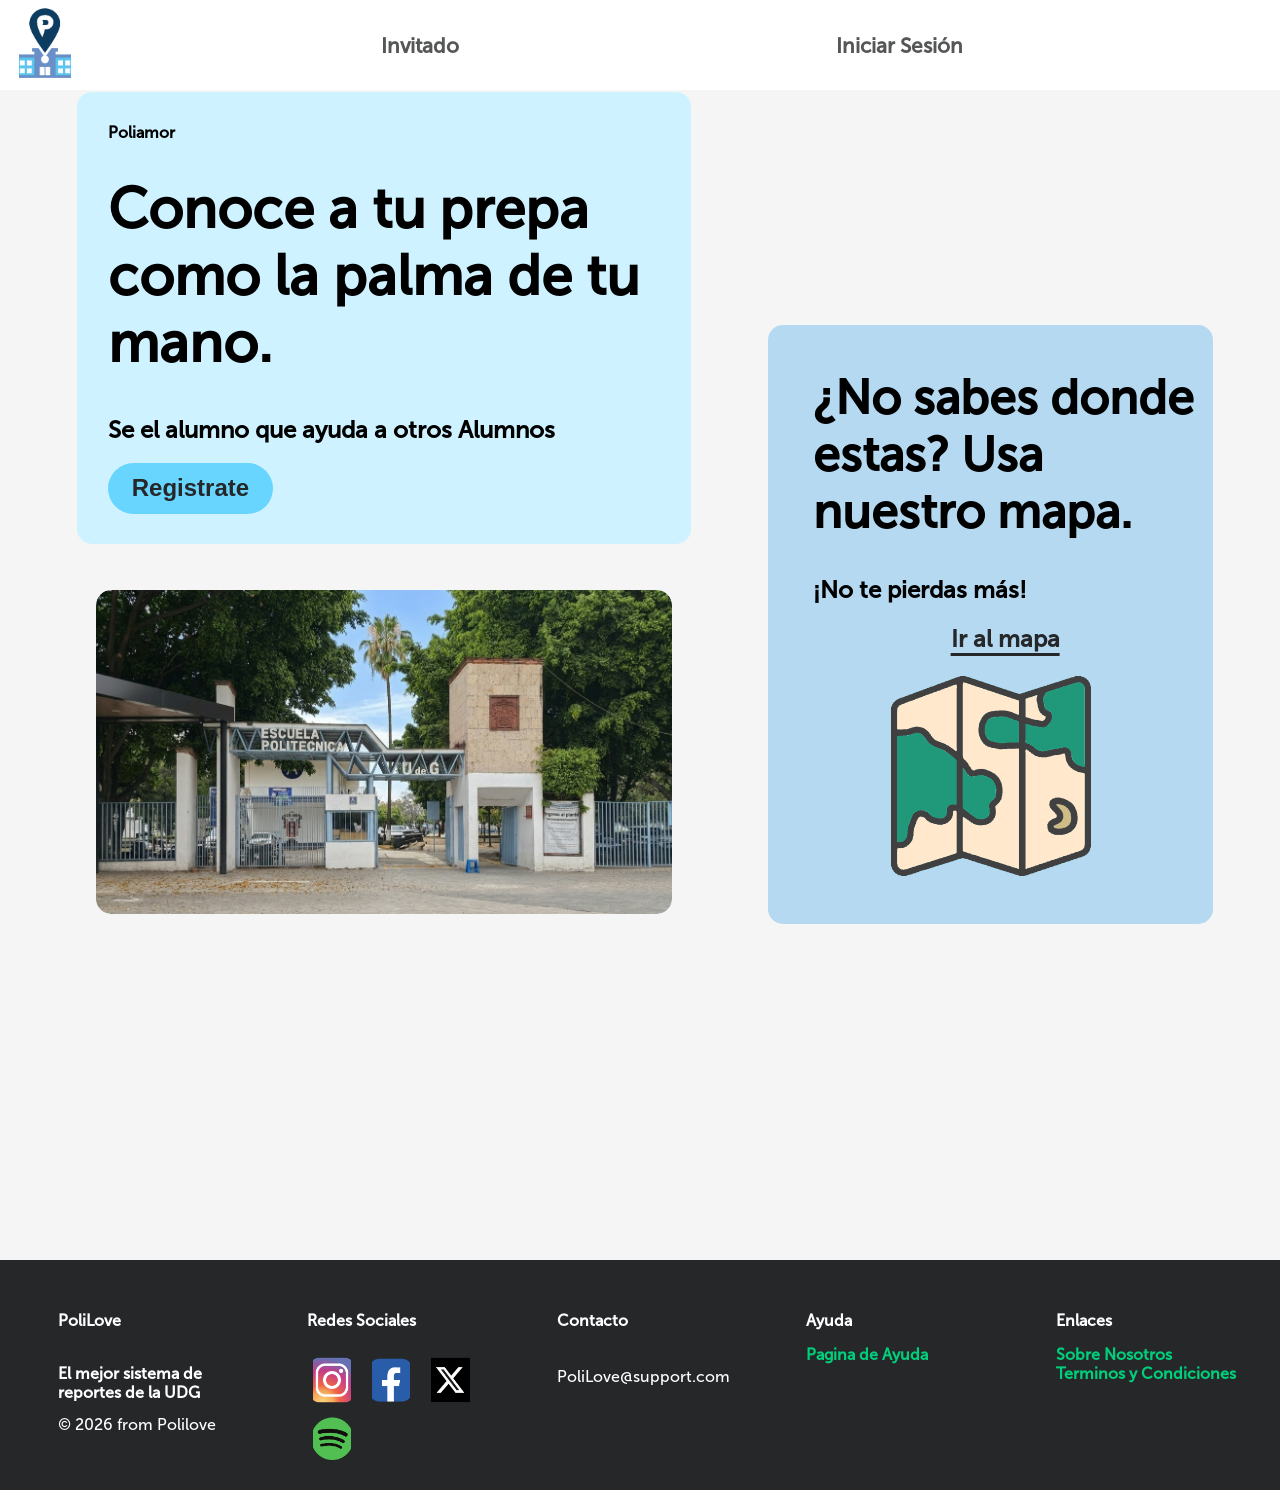
<file: index/index.html>
<!DOCTYPE html>
<html lang="en">
<head>
    <meta charset="UTF-8">
    <title>Inicio</title>
    <link rel="stylesheet" href="index.css">
</head>
<body>
    
<header>
    <section id="headLogo">
        <article id="hlogo">
           <a href="index.html"><img src="../imagenes/logotipos/logoxd.png" alt=""></a> 
        </article>
    </section>
    <nav>
        <a href="../mapa/mapa.html">Invitado</a>
        <a href="../IniciodeSesion/IniciodeSesion.html">Iniciar Sesión</a>
    </nav>

</header>

<main>
        <section id="maincontent">
        <article id="manimanito">
            <h1>Poliamor</h1><br>
            <p class="big"> Conoce a tu prepa como la palma de tu mano.</p><br><br>
            <p class="biggi">Se el alumno que ayuda a otros Alumnos</p><br>
            <a href="../IniciodeSesion/IniciodeSesion.html"><button id="registerbtt">Registrate</button></a>

        </article>

        </section>

            <section id="photomain">
                <section class="imgs">
        <ul>
          <li>
            <img src="../imagenes/alter/switch1.png" class="img">
          </li>

          <li>
            <img src="../imagenes/alter/switch2.jpg" class="img">
          </li>

          <li>
            <img src="../imagenes/alter/switch3.jpg" class="img">
          </li>  

          <li>
            <img src="../imagenes/alter/switch4.jpg" class="img">
          </li>  
        </ul>
            </section>
            </section>
</main>


<aside>
    <section id="as">
        <section id="as1">
            <h1>¿No sabes donde estas? Usa nuestro mapa.</h1>
            <p>¡No te pierdas más!</p>
            <a href="../mapa/mapa.html" id="link">Ir al mapa</a>
        </section>    

        <section id="as2">
            <img src="../imagenes/alter/mapi.png" id="mapa">
        </section>
    </section>
</aside>




<footer>

    <article class="foart1">
        <h1>PoliLove</h1>
<br>
        <h4>El mejor sistema de reportes de la UDG</h4>
        <p>© 2026 from Polilove</p>

    </article>
    <article class="foart1">

        <h1>Redes Sociales</h4>
            <section class="web">
                <a href=""><img src="../imagenes/logotipos/instagram.png" alt="Instagram"></a>
            </section>
            <section class="web">
                <a href=""><img src="../imagenes/logotipos/facebook.png" alt="Facebook"></a> 
            </section>
            <section class="web">
                <a href=""><img src="../imagenes/logotipos/twitter.png" alt="Twitter"></a>
            </section>
            <section class="web">
                <a href=""><img src="../imagenes/logotipos/spotify.png" alt="Spotify"></a>
            </section>
    </article>

    <article class="foart1">

        <h1>Contacto</h1>
        <br>
        <p>PoliLove@support.com</p>
    </article>
    <article class="foart1">
        <h1>Ayuda</h1>
        <a href="../Ayuda/ayuda.html">Pagina de Ayuda</a> <br> <!-- Aqui van los enlaces de la Pagina de Ayuda-->
    </article>
    <article class="foart1">
        <h1>Enlaces</h1>
        <a href="../sobreNosotros/sobreNosotros.html">Sobre Nosotros</a><br> <!--Sobre nosostros-->
        <a href="../terminos/Terminos_y_Condiciones.pdf"   target="_blank">Terminos y Condiciones</a> <!--Terminos y Condiciones-->

    </article>

</footer>
</body>
</html>
</file>
<file: index/index.css>
/*--General--*/

@font-face {
  font-family: "Museo";
  src: url(../Fonts/MuseoSans_500.otf) format("truetype");
}

*{
    margin: 0%;
    padding: 0%;
    box-sizing: border-box;
}

html,body{
    width: 100%;
    height: 100%;
    font-family: 'Museo';
    background-color: #f5f5f5;
}

a{
    text-decoration: none;    
    color: #555656;
    font-weight: bold;
}

a:hover{
    color: green;
}

/*--Header--*/

header{
    width: 100%;
    height: 60px;
    background-color: #ffffff;
    position: fixed;
    top: 0;
    font-family: 'Museo';
    font-size: 14px;
    z-index: 1000;
    display: flex;
    align-items: center;
    justify-content: space-between;
    padding: 0 15px;
}

#headLogo{
    width: 40px;
    height: 40px;
}

#hlogo{
    width: 100%;
    height: 100%;
}


nav{
    display: flex;
    gap: 15px;
    align-items: center;
}

nav a{
    font-size: 12px;
    white-space: nowrap;
}

/*--Cuerpo--*/

main{
    width: 100%;
    padding: 70px 20px 20px 20px;
}

#maincontent{
    width: 100%;
    background-color: #cef2ff;
    border-radius: 15px;
    padding: 25px 20px;
    margin-bottom: 30px;
}

#manimanito{
    width: 100%;
}

#manimanito h1{
    font-size: 24px;
    margin-bottom: 15px;
}

.big{
    font-size: 28px;
    font-weight: bolder;
    line-height: 1.2;
}

.biggi{
    font-size: 18px;
    font-weight: bold;
    margin: 20px 0;
}

#registerbtt{
    width: 100%;
    max-width: 250px;
    height: 50px;
    border-radius: 40px;
    padding: 12px 20px;
    color: #252729;
    font-size: 18px;
    font-weight: bold;
    background-color: #67d5fe;
    cursor: pointer;
    border: none;
    margin-top: 20px;
}

#photomain{
    width: 100%;
    aspect-ratio: 16/9;
    border-radius: 15px;
    overflow: hidden;
    margin-bottom: 30px;
}

.imgs{
   width: 100%;
    aspect-ratio: 16/9;
    border-radius: 15px;
    overflow: hidden;
    margin-bottom: 30px;
}

.imgs ul{
  display: flex;
  padding: 0;
  width: 400%;
  animation: slide 30s infinite alternate ease-in-out;
}

.imgs li{
  width: 100%;
  list-style: none;
  position: relative;
}

.imgs img{
  width: 100%;
  height: 100%;
  object-fit: cover;
}

@keyframes slide{
  0% { margin-left: 0; }
  20% { margin-left: 0; }

  25% { margin-left: -100%; }
  45% { margin-left: -100%; }

  50% { margin-left: -200%; }
  70% { margin-left: -200%; }

  75% { margin-left: -300%; }
  100% { margin-left: -300%; }
}

aside{
    width: 100%;
    padding: 0 20px 30px 20px;
}

#as{
    width: 100%;
    border-radius: 15px;
    background-color: #b5d9f1;
    padding: 30px 20px;
}

#as1{
    width: 100%;
    margin-bottom: 30px;
}

#as1 h1{
    font-size: 24px;
    margin-bottom: 15px;
    text-align: center;
}

#as1 p{
    font-size: 16px;
    font-weight: bold;
    text-align: center;
    margin-bottom: 20px;
}

#as1 a{
    font-size: 16px;
    color: #252729;
    text-decoration: underline;
    text-underline-offset: 6px;
    text-decoration-thickness: 3px;
    display: block;
    text-align: center;
}

#as2{
    width: 100%;
    display: flex;
    justify-content: center;
}

#mapa{
    width: 70%;
    max-width: 250px;
}

/*--Footer--*/
footer{
    width: 100%;
    background-color: #252729;
    font-family: 'Museo';
    padding: 30px 20px;
}

.foart1{
    width: 100%;
    margin-bottom: 30px;
    color: rgb(255, 255, 255);
}

.foart1 h1{
    font-size: 20px;
    margin-bottom: 15px;
}

.foart1 h4{
    font-size: 14px;
    margin-bottom: 10px;
}

.foart1 p{
    font-size: 14px;
    line-height: 1.6;
}

.foart1 a{
    font-size: 14px;
    display: block;
    margin-bottom: 8px;
}

.web{
    width: 50px;
    height: 50px;
    display: inline-block;
    margin-right: 15px;
    margin-top: 15px;
}

img{
    width: 100%;
    height: 100%;
    object-fit: cover;
}

footer a{
    color: rgb(1, 205, 123);
}


/* Media Query para Header en Escritorio */
@media (min-width: 768px) {
    header{
        height: 10%;
        min-height: 70px;
        font-size: 130%;
        padding: 0;
        justify-content: flex-start;
    }

    #headLogo{
        width: 15%;
        height: 100%;
        float: left;
    }

    #hlogo{
        width: 27%;
        height: 80%;
        margin-left: 10%;
        margin-top: 3%;
    }

    nav{
        width: 75%;
        height: 100%;
        float: left;
        justify-content: space-around;
        gap: 0;
    }

    nav a{
        font-size: inherit;
    }

    #alter{
        display: block;
        width: 10%;
        height: 100%;
        float: left;
        background-color: rgb(255, 255, 255);
    }
}

/* Media Query para Footer en Escritorio */
@media (min-width: 768px) {
    footer{
        display: flex;
        flex-wrap: wrap;
        padding: 2% 0;
    }

    .foart1{
        width: 15%;
        margin-left: 4.5%;
        margin-top: 2%;
        margin-bottom: 0;
    }

    .foart1 h1{
        font-size: inherit;
    }

    .foart1 h4{
        font-size: inherit;
    }

    .foart1 p{
        font-size: inherit;
    }

    .foart1 a{
        font-size: inherit;
        display: inline;
    }

    .web{
        width: 20%;
        border-radius: 40px;
        aspect-ratio: 1/1;
        float: left;
        margin-left: 3%;
        margin-top: 5%;
        display: block;
    }
}

/* Media Query para Main y Aside en Escritorio */
@media (min-width: 768px) {
    main{
        width: 60%;
        height: auto;
        min-height: 140%;
        float: left;
        padding: 0;
    }

    #maincontent{
        height: auto;
        min-height: 45%;
        width: 80%;
        float: left;
        margin-top: 12%;
        margin-left: 10%;
        margin-bottom: 0;
        padding: 4%;
    }

    #manimanito h1{
        font-size: inherit;
    }

    .big{
        font-size: clamp(1.5rem, 5vw, 3.5rem);
    }

    .biggi{
        font-size: clamp(1rem, 3vw, 1.5rem);
        margin: 0;
    }

    #registerbtt{
        width: auto;
        min-width: 30%;
        height: auto;
        padding: 2%;
        font-size: clamp(1rem, 2.5vw, 1.5rem);
        margin-top: 0;
        max-width: none;
    }

    #photomain{
        width: 75%;
        float: left;
        margin-top: 6%;
        margin-left: 12.5%;
        margin-bottom: 10%;
    }

    aside{
        width: 40%;
        height: auto;
        min-height: 120%;
        float: left;
        display: flex;
        justify-content: center;
        align-items: center;
        padding: 0;
    }

    #as{
        height: auto;
        min-height: 85%;
        width: 90%;
        margin-top: 33%;
        margin-right: 13%;
        padding-bottom: 5%;
        padding: 0 0 5% 0;
    }

    #as1{
        margin-top: 10%;
        display: flex;
        justify-content: space-between;
        flex-direction: column;
        gap: 20px;
        margin-bottom: 0;
    }

    #as1 h1{
        font-size: clamp(1.5rem, 4vw, 3rem);
        margin-left: 10%;
        text-align: left;
    }

    #as1 p{
        font-size: clamp(1rem, 2.5vw, 1.5rem);
        margin-left: 10%;
        text-align: left;
        margin-bottom: 0;
    }

    #as1 a{
        font-size: clamp(1rem, 2.5vw, 1.5rem);
        margin-left: 41%;
        text-align: left;
        display: inline;
    }

    #as2{
        height: auto;
        width: 100%;
        padding: 5%;
        padding-bottom: 5%;
    }

    #mapa{
        width: 50%;
        max-width: none;
    }
}
</file>
